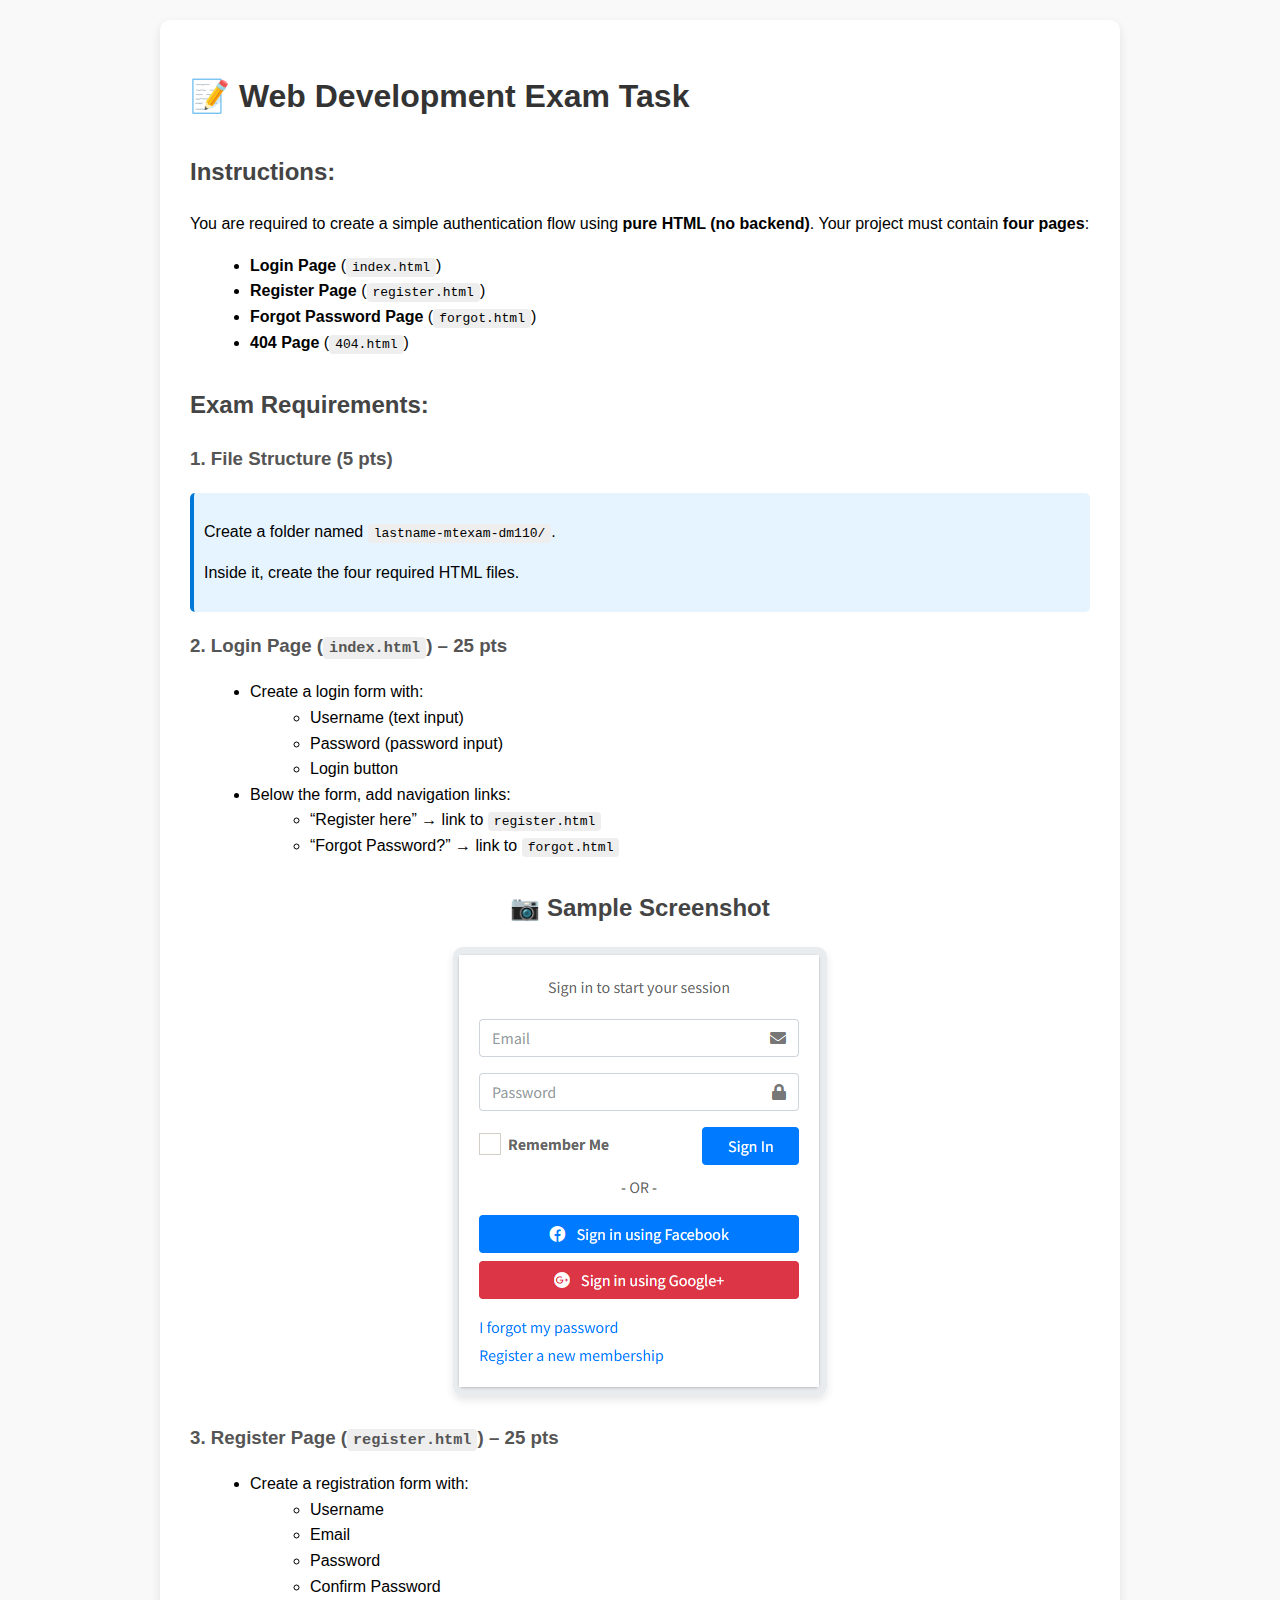
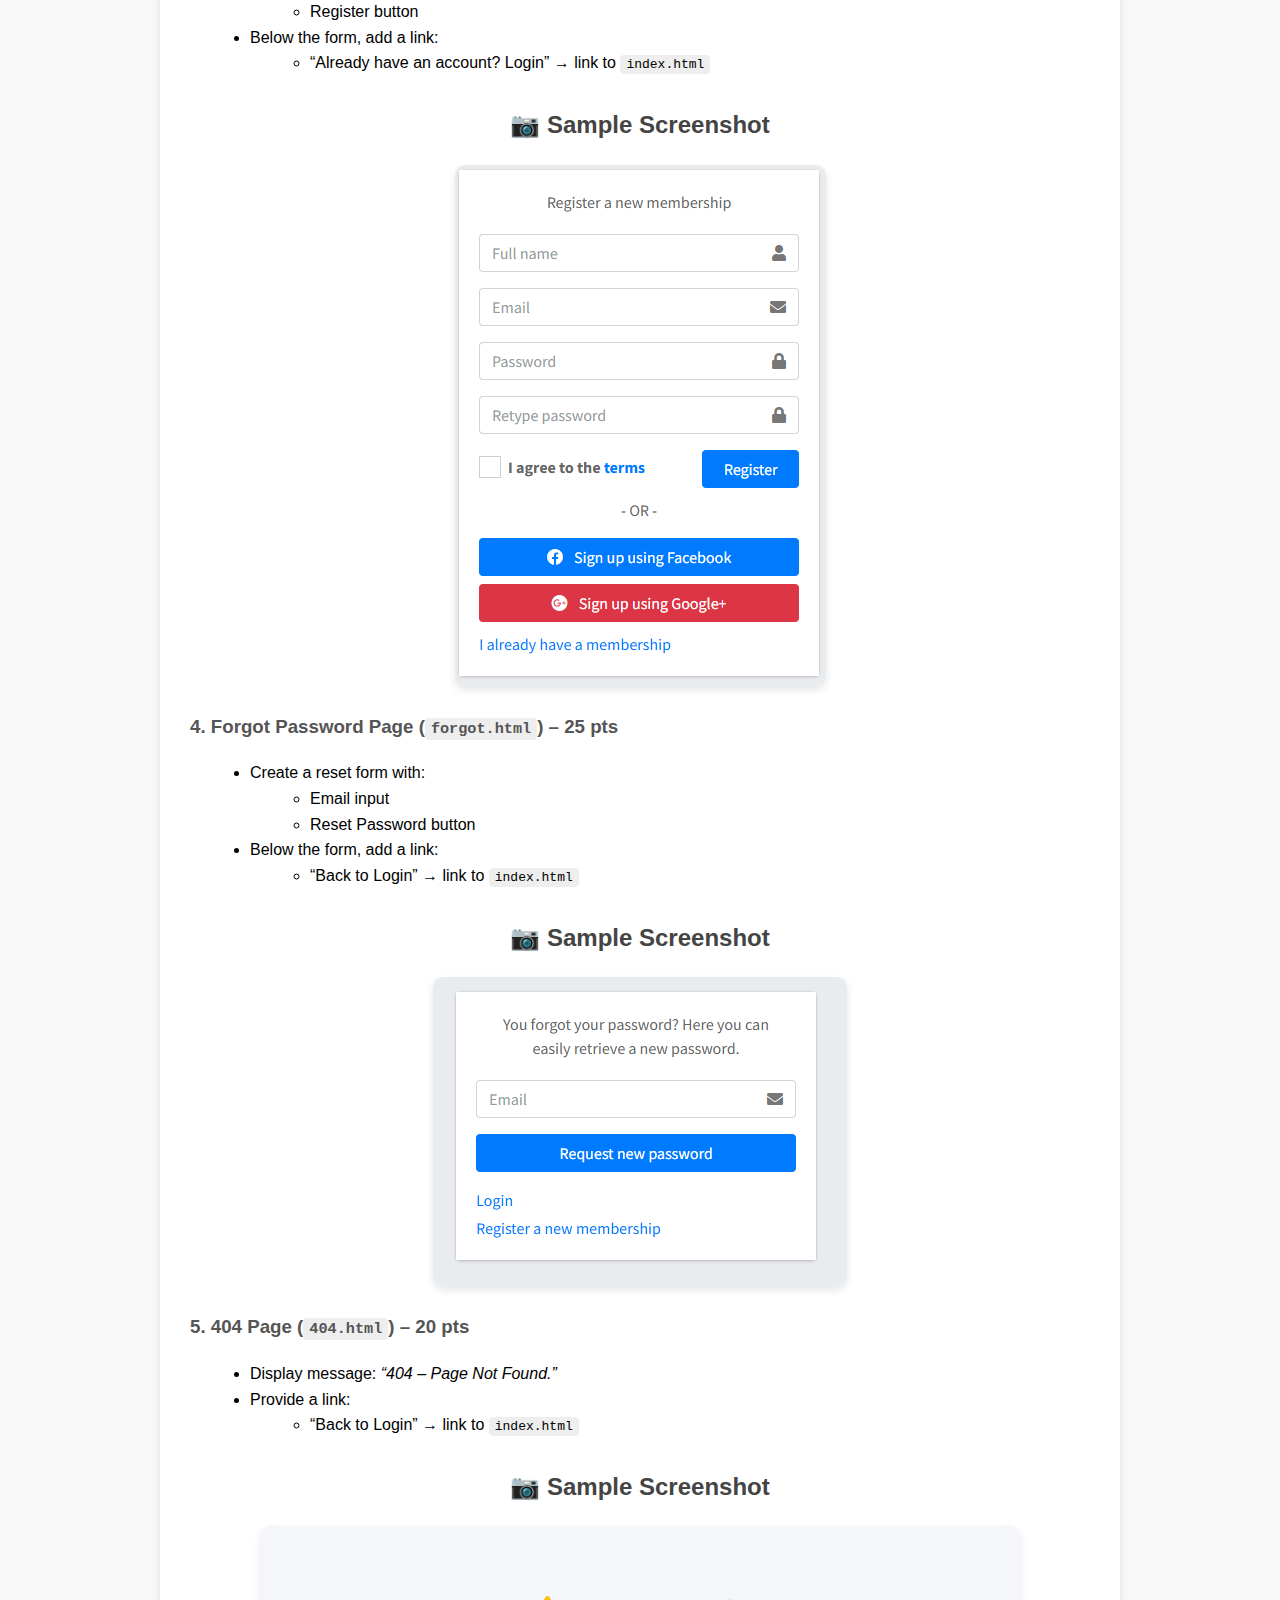
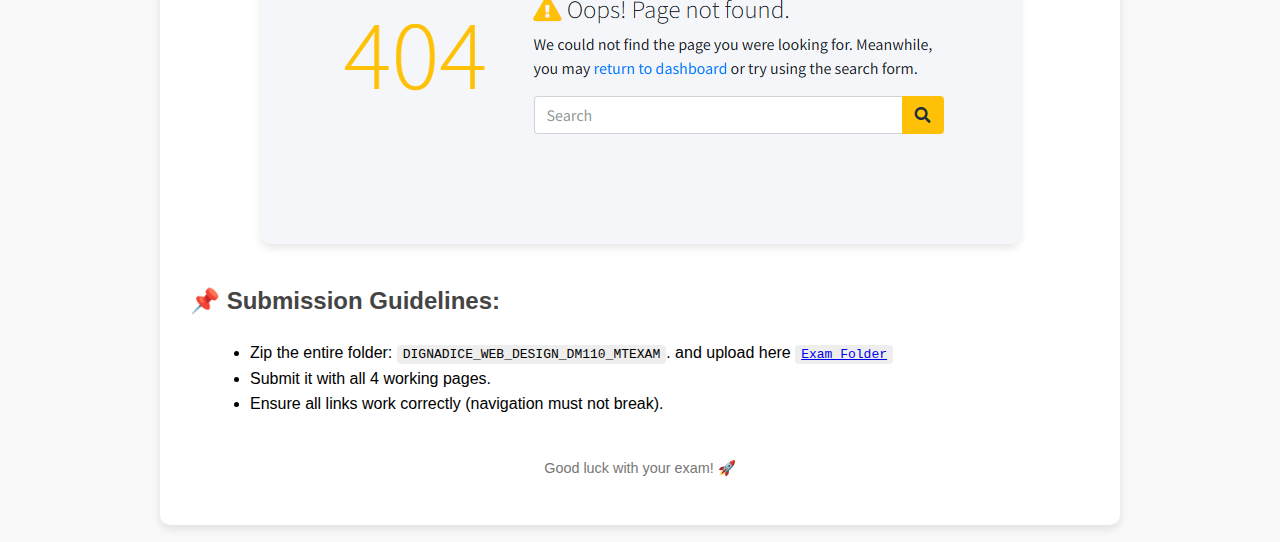
<file: index.html>
<!DOCTYPE html>
<html lang="en">
<head>
  <meta charset="UTF-8">
  <title>Web Development Exam Task</title>
  <style>
    body {
      font-family: Arial, sans-serif;
      background: #f9f9f9;
      margin: 0;
      padding: 20px;
      line-height: 1.6;
    }
    .container {
      max-width: 900px;
      margin: auto;
      background: #fff;
      padding: 30px;
      border-radius: 10px;
      box-shadow: 0 4px 10px rgba(0,0,0,0.1);
    }
    h1, h2, h3 {
      color: #333;
    }
    h1 {
      font-size: 2em;
      margin-bottom: 10px;
    }
    h2 {
      margin-top: 30px;
      color: #444;
    }
    h3 {
      color: #555;
    }
    .section {
      margin-bottom: 25px;
    }
    ul {
      margin-left: 20px;
    }
    code {
      background: #eee;
      padding: 2px 6px;
      border-radius: 4px;
      font-family: monospace;
    }
    .highlight {
      background: #e6f4ff;
      border-left: 4px solid #0078d7;
      padding: 10px;
      border-radius: 5px;
    }
    .footer {
      margin-top: 40px;
      font-size: 0.9em;
      color: #777;
      text-align: center;
    }
    .screenshot {
      margin-top: 30px;
      text-align: center;
    }
    .screenshot img {
      max-width: 100%;
      border-radius: 10px;
      box-shadow: 0 4px 8px rgba(0,0,0,0.1);
    }
  </style>
</head>
<body>
  <div class="container">
    <h1>📝 Web Development Exam Task</h1>

    <div class="section">
      <h2>Instructions:</h2>
      <p>You are required to create a simple authentication flow using <strong>pure HTML (no backend)</strong>. Your project must contain <strong>four pages</strong>:</p>
      <ul>
        <li><strong>Login Page</strong> (<code>index.html</code>)</li>
        <li><strong>Register Page</strong> (<code>register.html</code>)</li>
        <li><strong>Forgot Password Page</strong> (<code>forgot.html</code>)</li>
        <li><strong>404 Page</strong> (<code>404.html</code>)</li>
      </ul>
    </div>

    <div class="section">
      <h2>Exam Requirements:</h2>

      <h3>1. File Structure (5 pts)</h3>
      <div class="highlight">
        <p>Create a folder named <code>lastname-mtexam-dm110/</code>.</p>
        <p>Inside it, create the four required HTML files.</p>
      </div>

      <h3>2. Login Page (<code>index.html</code>) – 25 pts</h3>
      <ul>
        <li>Create a login form with:
          <ul>
            <li>Username (text input)</li>
            <li>Password (password input)</li>
            <li>Login button</li>
          </ul>
        </li>
        <li>Below the form, add navigation links:
          <ul>
            <li>“Register here” → link to <code>register.html</code></li>
            <li>“Forgot Password?” → link to <code>forgot.html</code></li>
          </ul>
        </li>
      </ul>
    <div class="screenshot">
      <h2>📷 Sample Screenshot</h2>
      <img src="assets/login.png" alt="Sample Screenshot">
    </div>
      <h3>3. Register Page (<code>register.html</code>) – 25 pts</h3>
      <ul>
        <li>Create a registration form with:
          <ul>
            <li>Username</li>
            <li>Email</li>
            <li>Password</li>
            <li>Confirm Password</li>
            <li>Register button</li>
          </ul>
        </li>
        <li>Below the form, add a link:
          <ul>
            <li>“Already have an account? Login” → link to <code>index.html</code></li>
          </ul>
        </li>
      </ul>
    <div class="screenshot">
      <h2>📷 Sample Screenshot</h2>
      <img src="assets/register.png" alt="Sample Screenshot">
    </div>
      <h3>4. Forgot Password Page (<code>forgot.html</code>) – 25 pts</h3>
      <ul>
        <li>Create a reset form with:
          <ul>
            <li>Email input</li>
            <li>Reset Password button</li>
          </ul>
        </li>
        <li>Below the form, add a link:
          <ul>
            <li>“Back to Login” → link to <code>index.html</code></li>
          </ul>
        </li>
      </ul>
    <div class="screenshot">
      <h2>📷 Sample Screenshot</h2>
      <img src="assets/forgot.png" alt="Sample Screenshot">
    </div>
      <h3>5. 404 Page (<code>404.html</code>) – 20 pts</h3>
      <ul>
        <li>Display message: <em>“404 – Page Not Found.”</em></li>
        <li>Provide a link:
          <ul>
            <li>“Back to Login” → link to <code>index.html</code></li>
          </ul>
        </li>
      </ul>
    </div>
    <div class="screenshot">
      <h2>📷 Sample Screenshot</h2>
      <img src="assets/404.png" alt="Sample Screenshot">
    </div>
    <div class="section">
      <h2>📌 Submission Guidelines:</h2>
      <ul>
        <li>Zip the entire folder: <code>DIGNADICE_WEB_DESIGN_DM110_MTEXAM</code>. and upload here <a href="https://drive.google.com/drive/folders/1Zu_iZ97e4MaTVoEvQtkrTBLr5kN4Z_Hw?usp=sharing"><code>Exam Folder</code></a></li>
        <li>Submit it with all 4 working pages.</li>
        <li>Ensure all links work correctly (navigation must not break).</li>
      </ul>
    </div>



    <div class="footer">
      <p>Good luck with your exam! 🚀</p>
    </div>
  </div>
</body>
</html>
</file>
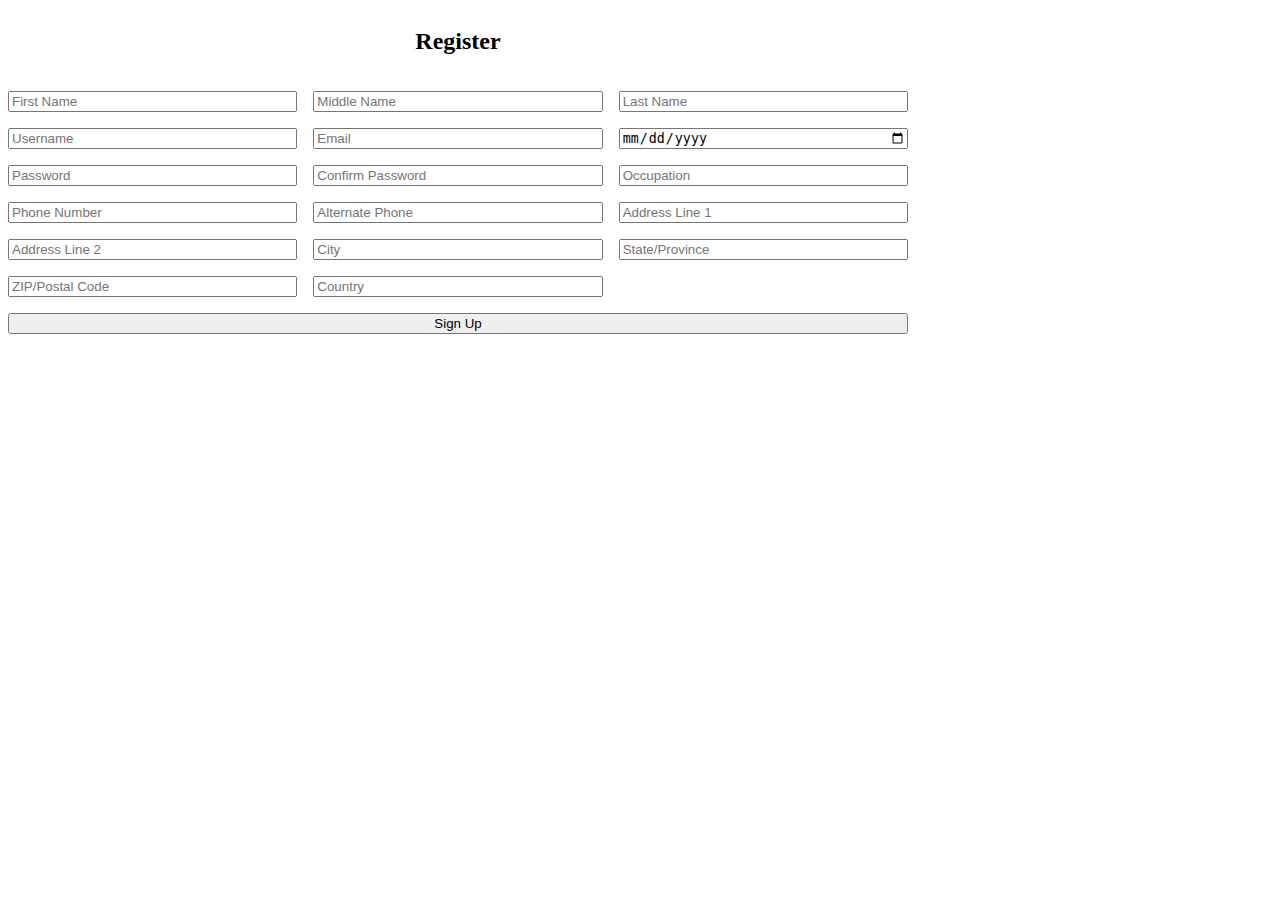
<file: register.html>
<!DOCTYPE html>
<html lang="en">
<head>
    <meta charset="UTF-8">
    <meta name="viewport" content="width=300, initial-scale=1.0">
    <title>Register</title>
    <link rel="stylesheet" href="assets/style.css">
    <style>
        .input_form {
            display: grid;
            grid-template-columns: 1fr 1fr 1fr;
            gap: 1rem;
            width: 900px;
            max-width: 98vw;
        }
        .input_form h2 {
            grid-column: 1 / span 3;
            text-align: center;
        }
        .input_form button {
            grid-column: 1 / span 3;
            width: 100%;
        }
    </style>
</head>
<body>
    <div class="container">
        <form class="input_form" action="#" method="post">
            <h2 class="form_title">Register</h2>
            <input type="text" name="firstname" placeholder="First Name" required>
            <input type="text" name="middlename" placeholder="Middle Name">
            <input type="text" name="lastname" placeholder="Last Name" required>
            <input type="text" name="username" placeholder="Username" required>
            <input type="email" name="email" placeholder="Email" required>
            <input type="date" name="dob" placeholder="Date of Birth" required>
            <input type="password" name="password" placeholder="Password" required>
            <input type="password" name="confirm_password" placeholder="Confirm Password" required>
            <input type="text" name="occupation" placeholder="Occupation">
            <input type="text" name="phone" placeholder="Phone Number" required>
            <input type="text" name="alt_phone" placeholder="Alternate Phone">
            <input type="text" name="address_line1" placeholder="Address Line 1" required>
            <input type="text" name="address_line2" placeholder="Address Line 2">
            <input type="text" name="city" placeholder="City" required>
            <input type="text" name="state" placeholder="State/Province" required>
            <input type="text" name="zip" placeholder="ZIP/Postal Code" required>
            <input type="text" name="country" placeholder="Country" required>
            <button type="submit">Sign Up</button>
</file>
<file: assets/style.css>
/* body, html {
    height: 100%;
    margin: 0;
    font-family: 'Courier New', Courier, monospace;
}

.container{
    background-color: aliceblue;
    display: flex;
    flex-direction: column;
    justify-content: center;
    align-items: center;
    height: 100vh;
}

.input_form {
    background-color: white;
    display: flex;
    flex-direction: column;
    width: 300px;
    padding: 2rem;
    border-radius: 10px;
    box-shadow: 0 0 10px rgba(0, 0, 0, 0.1);
}

.input_form input{
    margin: 0.5rem 0;
    padding: 0.55rem;
    box-sizing: border-box;
    border-radius: 8px;
}

.form_title {
    color: rgb(58, 196, 53);
} */

.gallery-container {
    max-width: 1000px;
    margin: 2rem auto;
    padding: 2rem;
    background: #fff;
    border-radius: 10px;
    box-shadow: 0 0 10px rgba(0,0,0,0.08);
}
.gallery-title {
    text-align: center;
    color: rgb(58, 196, 53);
    margin-bottom: 2rem;
}
.gallery-grid {
    display: flex;
    flex-wrap: wrap;
    gap: 1.5rem;
    justify-content: center;
}
.gallery-item {
    background: #f7faff;
    border-radius: 8px;
    padding: 0.5rem;
    text-align: center;
    width: 220px;
    box-sizing: border-box;
}
.gallery-item img {
    width: 100%;
    height: 180px;
    object-fit: cover;
    border-radius: 8px;
    box-shadow: 0 2px 8px rgba(0,0,0,0.07);
}
.gallery-caption {
    margin-top: 0.5rem;
    font-size: 1rem;
    color: #333;
}
</file>
